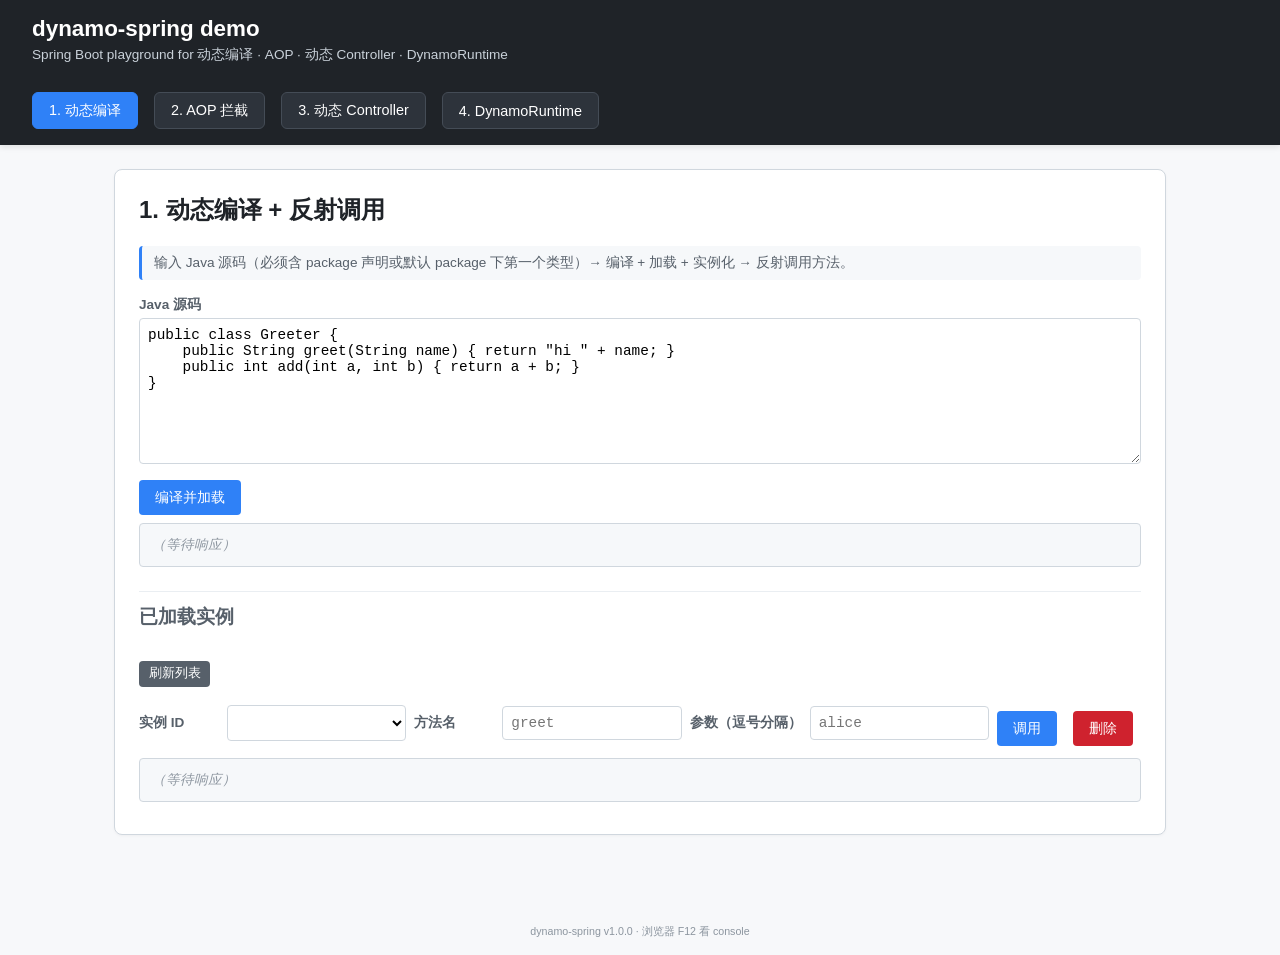
<file: dynamo-spring-test/src/main/resources/static/index.html>
<!DOCTYPE html>
<html lang="zh-CN">
<head>
    <meta charset="UTF-8">
    <meta name="viewport" content="width=device-width, initial-scale=1.0">
    <title>dynamo-spring demo</title>
    <link rel="stylesheet" href="styles.css">
</head>
<body>
<header>
    <h1>dynamo-spring demo</h1>
    <p class="subtitle">Spring Boot playground for 动态编译 · AOP · 动态 Controller · DynamoRuntime</p>
    <nav>
        <button class="tab-btn active" data-tab="compile">1. 动态编译</button>
        <button class="tab-btn" data-tab="aspect">2. AOP 拦截</button>
        <button class="tab-btn" data-tab="bean">3. 动态 Controller</button>
        <button class="tab-btn" data-tab="runtime">4. DynamoRuntime</button>
    </nav>
</header>

<main>
    <!-- ============== Tab 1: 动态编译 ============== -->
    <section id="tab-compile" class="tab">
        <h2>1. 动态编译 + 反射调用</h2>
        <p class="hint">输入 Java 源码（必须含 package 声明或默认 package 下第一个类型）→ 编译 + 加载 + 实例化 → 反射调用方法。</p>
        <label>Java 源码</label>
        <textarea id="compile-source" rows="8">public class Greeter {
    public String greet(String name) { return "hi " + name; }
    public int add(int a, int b) { return a + b; }
}</textarea>
        <button onclick="compileLoad()">编译并加载</button>
        <pre id="compile-result" class="result"></pre>

        <h3>已加载实例</h3>
        <button class="mini" onclick="compileListInstances()">刷新列表</button>
        <ul id="compile-instance-list" class="instance-list"></ul>

        <div class="row">
            <label>实例 ID</label>
            <select id="compile-invoke-id"></select>
            <label>方法名</label>
            <input id="compile-invoke-method" placeholder="greet">
            <label>参数（逗号分隔）</label>
            <input id="compile-invoke-args" placeholder="alice">
            <button onclick="compileInvoke()">调用</button>
            <button class="danger" onclick="compileRemove()">删除</button>
        </div>
        <pre id="compile-invoke-result" class="result"></pre>
    </section>

    <!-- ============== Tab 2: AOP ============== -->
    <section id="tab-aspect" class="tab hidden">
        <h2>2. AOP 拦截（ByteBuddy 代理）</h2>
        <p class="hint">编译源码 → 创建代理对象（选 advice 类型）→ 调用方法时按 before → method → after / afterThrow 触发。</p>
        <label>Java 源码（throw 模式下让自己的方法抛异常即可看到 afterThrow）</label>
        <textarea id="aspect-source" rows="6">public class Calc {
    public int add(int a, int b) { return a + b; }
    public String boom() { throw new RuntimeException("boom from source"); }
}</textarea>
        <label>Advice 类型</label>
        <select id="aspect-advice-type">
            <option value="log">log（记录 before/after/afterThrow）</option>
            <option value="timing">timing（StopWatch 计时）</option>
            <option value="throw">throw（让源方法自己抛异常以触发 afterThrow）</option>
        </select>
        <button onclick="aspectProxy()">编译 + 创建代理</button>
        <pre id="aspect-result" class="result"></pre>

        <h3>已创建代理</h3>
        <button class="mini" onclick="aspectListProxies()">刷新列表</button>
        <ul id="aspect-proxy-list" class="instance-list"></ul>

        <div class="row">
            <label>代理 ID</label>
            <select id="aspect-invoke-id"></select>
            <label>方法名</label>
            <input id="aspect-invoke-method" placeholder="add">
            <label>参数（逗号分隔）</label>
            <input id="aspect-invoke-args" placeholder="2,3">
            <button onclick="aspectInvoke()">调用</button>
            <button class="mini" onclick="aspectLogs()">仅看日志</button>
            <button class="danger" onclick="aspectRemove()">删除</button>
        </div>
        <pre id="aspect-invoke-result" class="result"></pre>
    </section>

    <!-- ============== Tab 3: 动态 Controller ============== -->
    <section id="tab-bean" class="tab hidden">
        <h2>3. 动态注册 Controller</h2>
        <p class="hint">编译源码 → <code>DynamoBean.registerController</code> → Spring MVC 立刻可路由。注销后访问 404。</p>
        <label>Bean 名称</label>
        <input id="bean-name" value="demoCtrl">
        <label>Controller 源码（必须 <code>@RestController</code> + 至少一个 <code>@GetMapping</code>）</label>
        <textarea id="bean-source" rows="8">@org.springframework.web.bind.annotation.RestController
public class DemoCtrl {
    @org.springframework.web.bind.annotation.GetMapping("/api/demo")
    public String hello() { return "hello from dynamic controller"; }
}</textarea>
        <button onclick="beanRegister()">编译并注册</button>
        <pre id="bean-result" class="result"></pre>

        <h3>当前 demo 注册的 Controllers</h3>
        <button class="mini" onclick="beanList()">刷新</button>
        <ul id="bean-list" class="instance-list"></ul>

        <h3>已注册路由直接试</h3>
        <p class="hint">点下方链接测试：</p>
        <ul id="bean-routes" class="route-list"></ul>
    </section>

    <!-- ============== Tab 4: DynamoRuntime ============== -->
    <section id="tab-runtime" class="tab hidden">
        <h2>4. DynamoRuntime 高级门面</h2>
        <p class="hint">把动态编译 + 类路径管理 + Bean 注册粘合到一次生命周期内。session 内可 compile / instantiate / invoke / registerController。</p>

        <div class="row">
            <button onclick="runtimeCreateSession()">+ 新建 session</button>
            <button class="mini" onclick="runtimeListSessions()">刷新</button>
            <select id="runtime-session-id"></select>
            <button class="danger" onclick="runtimeCloseSession()">关闭当前 session</button>
        </div>

        <h3>session 状态</h3>
        <pre id="runtime-state" class="result"></pre>

        <h3>在 session 内编译</h3>
        <textarea id="runtime-source" rows="6">public class R {
    public String tag() { return "runtime-class"; }
}</textarea>
        <button onclick="runtimeCompile()">compileAndLoad</button>
        <pre id="runtime-compile-result" class="result"></pre>

        <div class="row">
            <label>classId</label>
            <select id="runtime-class-id"></select>
            <button onclick="runtimeInstantiate()">实例化</button>
        </div>

        <div class="row">
            <label>instanceId</label>
            <select id="runtime-instance-id"></select>
            <label>方法名</label>
            <input id="runtime-invoke-method" placeholder="tag">
            <button onclick="runtimeInvoke()">调用</button>
        </div>
        <pre id="runtime-invoke-result" class="result"></pre>

        <h3>注册 Controller（编译 + registerController 一步走）</h3>
        <div class="row">
            <label>beanName</label>
            <input id="runtime-bean-name" value="rtCtrl">
        </div>
        <textarea id="runtime-controller-source" rows="6">@org.springframework.web.bind.annotation.RestController
public class RtCtrl {
    @org.springframework.web.bind.annotation.GetMapping("/api/rt")
    public String rt() { return "from runtime session"; }
}</textarea>
        <button onclick="runtimeRegisterController()">compile + registerController</button>
        <pre id="runtime-register-result" class="result"></pre>

        <div class="row">
            <label>注销 beanName</label>
            <input id="runtime-unreg-name" placeholder="rtCtrl">
            <button onclick="runtimeUnregisterController()">unregisterController</button>
        </div>
        <pre id="runtime-unreg-result" class="result"></pre>
    </section>
</main>

<footer>
    <small>dynamo-spring v1.0.0 · 浏览器 F12 看 console</small>
</footer>

<script src="app.js"></script>
</body>
</html>
</file>
<file: dynamo-spring-test/src/main/resources/static/styles.css>
* {
    box-sizing: border-box;
}

body {
    font-family: -apple-system, BlinkMacSystemFont, "Segoe UI", "PingFang SC", "Microsoft YaHei", sans-serif;
    margin: 0;
    background: #f7f8fa;
    color: #1f2328;
}

header {
    background: #1f2328;
    color: #fff;
    padding: 1rem 2rem;
    box-shadow: 0 2px 6px rgba(0, 0, 0, 0.1);
}

header h1 {
    margin: 0;
    font-size: 1.4rem;
}

.subtitle {
    margin: 0.25rem 0 1rem;
    color: #c9d1d9;
    font-size: 0.85rem;
}

nav {
    display: flex;
    gap: 0.5rem;
    flex-wrap: wrap;
}

.tab-btn {
    background: #2d333b;
    color: #fff;
    border: 1px solid #444c56;
    padding: 0.5rem 1rem;
    cursor: pointer;
    border-radius: 6px;
    font-size: 0.9rem;
    transition: background 0.15s;
}

.tab-btn:hover {
    background: #444c56;
}

.tab-btn.active {
    background: #2f81f7;
    border-color: #2f81f7;
}

main {
    max-width: 1100px;
    margin: 1.5rem auto;
    padding: 0 1.5rem 2rem;
}

.tab {
    background: #fff;
    border: 1px solid #d0d7de;
    border-radius: 8px;
    padding: 1.5rem;
    margin-bottom: 1rem;
    box-shadow: 0 1px 3px rgba(0, 0, 0, 0.04);
}

.tab h2 {
    margin-top: 0;
    color: #1f2328;
}

.tab h3 {
    margin-top: 1.5rem;
    padding-top: 0.75rem;
    border-top: 1px solid #eaeef2;
    color: #57606a;
}

.tab.hidden {
    display: none;
}

label {
    display: block;
    font-size: 0.85rem;
    font-weight: 600;
    color: #57606a;
    margin: 0.75rem 0 0.25rem;
}

.hint {
    color: #57606a;
    font-size: 0.85rem;
    background: #f6f8fa;
    border-left: 3px solid #2f81f7;
    padding: 0.5rem 0.75rem;
    margin: 0.5rem 0 1rem;
    border-radius: 4px;
}

textarea, input, select {
    width: 100%;
    padding: 0.5rem;
    border: 1px solid #d0d7de;
    border-radius: 4px;
    font-family: ui-monospace, "JetBrains Mono", Menlo, Consolas, monospace;
    font-size: 0.9rem;
    background: #fff;
}

textarea {
    resize: vertical;
    min-height: 80px;
}

input:focus, textarea:focus, select:focus {
    outline: none;
    border-color: #2f81f7;
    box-shadow: 0 0 0 3px rgba(47, 129, 247, 0.15);
}

button {
    background: #2f81f7;
    color: #fff;
    border: none;
    padding: 0.5rem 1rem;
    cursor: pointer;
    border-radius: 4px;
    font-size: 0.9rem;
    margin-top: 0.75rem;
    margin-right: 0.5rem;
    transition: background 0.15s;
}

button:hover {
    background: #1f6feb;
}

button.mini {
    background: #57606a;
    padding: 0.3rem 0.6rem;
    font-size: 0.8rem;
}

button.mini:hover {
    background: #424a53;
}

button.danger {
    background: #cf222e;
}

button.danger:hover {
    background: #a40e26;
}

.row {
    display: flex;
    flex-wrap: wrap;
    gap: 0.5rem;
    align-items: center;
    margin: 0.75rem 0;
}

.row label {
    margin: 0;
    min-width: 80px;
}

.row input, .row select {
    width: auto;
    flex: 1;
    min-width: 120px;
}

.result {
    background: #f6f8fa;
    border: 1px solid #d0d7de;
    border-radius: 4px;
    padding: 0.75rem;
    margin: 0.5rem 0;
    font-family: ui-monospace, "JetBrains Mono", Menlo, Consolas, monospace;
    font-size: 0.85rem;
    white-space: pre-wrap;
    word-break: break-word;
    min-height: 40px;
    max-height: 360px;
    overflow-y: auto;
}

.result:empty::before {
    content: "（等待响应）";
    color: #8c959f;
    font-style: italic;
}

.instance-list, .route-list {
    list-style: none;
    padding-left: 0;
    margin: 0.5rem 0;
}

.instance-list li, .route-list li {
    padding: 0.4rem 0.75rem;
    border: 1px solid #eaeef2;
    border-radius: 4px;
    margin-bottom: 0.25rem;
    background: #f6f8fa;
    font-size: 0.85rem;
}

.instance-list li:hover {
    background: #eef2f6;
}

.route-list a {
    color: #2f81f7;
    text-decoration: none;
    margin-right: 0.5rem;
}

.route-list a:hover {
    text-decoration: underline;
}

code {
    background: #eaeef2;
    padding: 0.1rem 0.3rem;
    border-radius: 3px;
    font-size: 0.85em;
    font-family: ui-monospace, "JetBrains Mono", Menlo, Consolas, monospace;
}

footer {
    text-align: center;
    padding: 1rem;
    color: #8c959f;
    font-size: 0.8rem;
}
</file>
